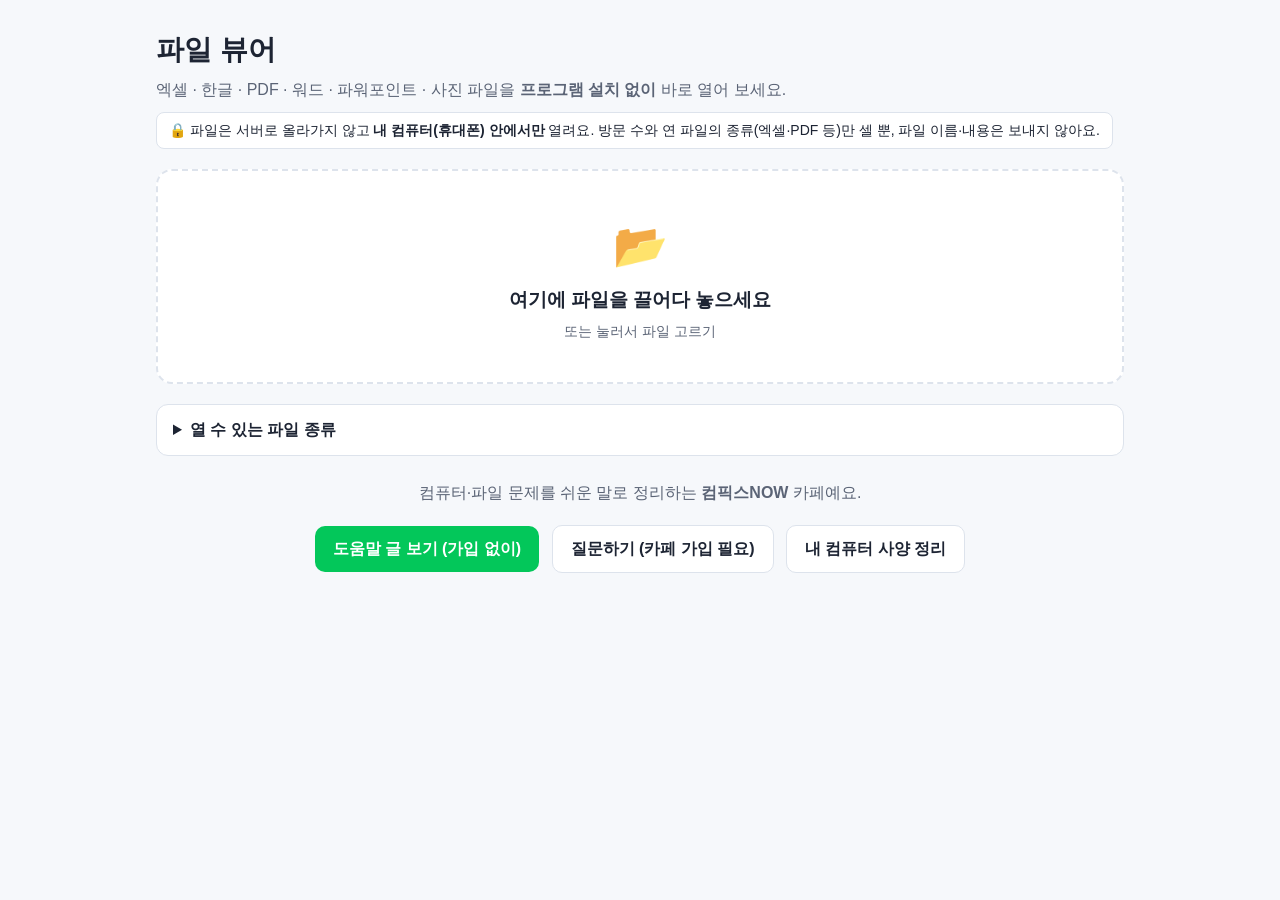
<file: index.html>
<!doctype html>
<html lang="ko">
<head>
<meta charset="utf-8">
<meta name="viewport" content="width=device-width, initial-scale=1">
<title>파일 뷰어 - 프로그램 없이 바로 열기 | 컴픽스NOW</title>
<meta name="description" content="엑셀, 한글(hwp·hwpx), PDF, 워드, 파워포인트, 아이폰 사진(HEIC) 파일을 프로그램 설치 없이 브라우저에서 바로 열어 보세요. 파일은 내 컴퓨터 밖으로 나가지 않아요.">
<link rel="stylesheet" href="style.css">
</head>
<body>
<header class="top">
  <h1>파일 뷰어</h1>
  <p class="sub">엑셀 · 한글 · PDF · 워드 · 파워포인트 · 사진 파일을 <b>프로그램 설치 없이</b> 바로 열어 보세요.</p>
  <p class="safe">🔒 파일은 서버로 올라가지 않고 <b>내 컴퓨터(휴대폰) 안에서만</b> 열려요. 방문 수와 연 파일의 종류(엑셀·PDF 등)만 셀 뿐, 파일 이름·내용은 보내지 않아요.</p>
</header>

<main>
  <label id="drop" class="drop" for="pick">
    <input id="pick" type="file" hidden>
    <span class="big">📂</span>
    <span class="t1">여기에 파일을 끌어다 놓으세요</span>
    <span class="t2">또는 눌러서 파일 고르기</span>
  </label>

  <section id="result" hidden>
    <div id="info" class="info"></div>
    <div id="warn"></div>
    <div id="viewer" class="viewer"></div>
    <div id="guide" class="guide"></div>
  </section>

  <details class="types">
    <summary>열 수 있는 파일 종류</summary>
    <ul>
      <li><b>엑셀·표</b> .xlsx .xlsm .xlsb .xls .csv .tsv .ods .numbers</li>
      <li><b>한글</b> .hwp .hwpx <small>(간단 보기, 복잡한 서식은 다르게 보일 수 있어요)</small></li>
      <li><b>PDF</b> .pdf <small>(비밀번호 PDF 포함 · 카페 회원은 서명·글자 넣기, 쪽 정리까지)</small></li>
      <li><b>워드</b> .docx · <b>파워포인트</b> .pptx</li>
      <li><b>사진</b> .jpg .png .gif .webp .bmp .svg .heic(아이폰) .tif</li>
      <li><b>글자</b> .txt .md .json .xml .log · <b>압축</b> .zip(안의 파일 목록)</li>
      <li><b>소리·영상</b> .mp3 .wav .m4a .mp4 .webm</li>
    </ul>
  </details>
</main>

<footer class="help">
  <p>컴퓨터·파일 문제를 쉬운 말로 정리하는 <b>컴픽스NOW</b> 카페예요.</p>
  <a class="btn" href="https://cafe.naver.com/comfixnow" target="_blank" rel="noopener">도움말 글 보기 (가입 없이)</a>
  <a class="btn btn2" href="https://cafe.naver.com/f-e/cafes/31647359/menus/9" target="_blank" rel="noopener">질문하기 (카페 가입 필요)</a>
  <a class="btn btn2" href="spec.html">내 컴퓨터 사양 정리</a>
</footer>

<script type="module" src="app.js"></script>
</body>
</html>
</file>
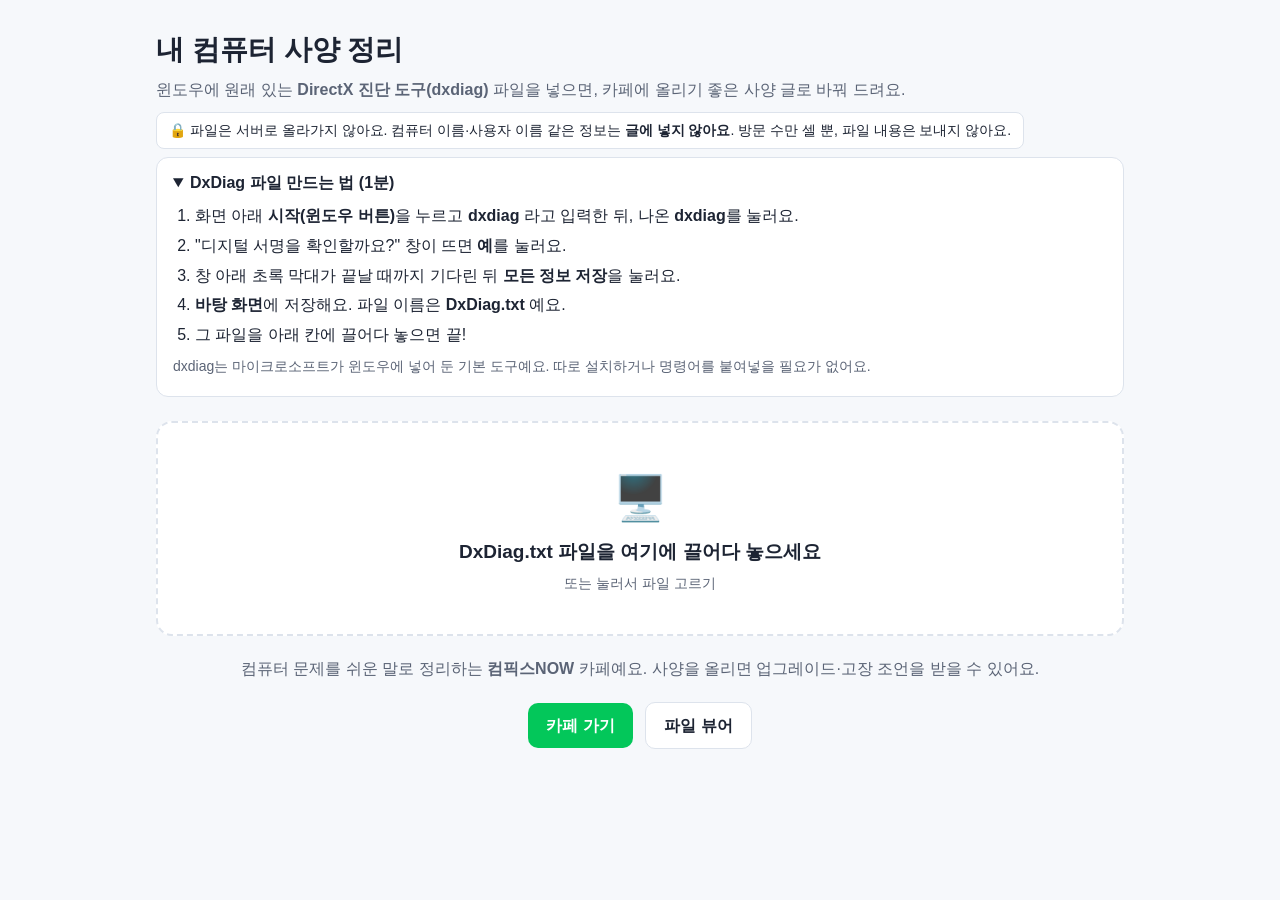
<file: spec.html>
<!doctype html>
<html lang="ko">
<head>
<meta charset="utf-8">
<meta name="viewport" content="width=device-width, initial-scale=1">
<title>내 컴퓨터 사양 정리 - DxDiag 파일로 바로 | 컴픽스NOW</title>
<meta name="description" content="윈도우 기본 도구 DxDiag로 저장한 파일을 넣으면 CPU·램·그래픽카드·저장장치 사양을 카페에 올리기 좋은 글로 정리해 드려요. 설치 없이, 파일은 내 컴퓨터 밖으로 나가지 않아요.">
<link rel="stylesheet" href="style.css">
</head>
<body>
<header class="top">
  <h1>내 컴퓨터 사양 정리</h1>
  <p class="sub">윈도우에 원래 있는 <b>DirectX 진단 도구(dxdiag)</b> 파일을 넣으면, 카페에 올리기 좋은 사양 글로 바꿔 드려요.</p>
  <p class="safe">🔒 파일은 서버로 올라가지 않아요. 컴퓨터 이름·사용자 이름 같은 정보는 <b>글에 넣지 않아요</b>. 방문 수만 셀 뿐, 파일 내용은 보내지 않아요.</p>
</header>

<main>
  <details class="types" open>
    <summary>DxDiag 파일 만드는 법 (1분)</summary>
    <ol class="steps">
      <li>화면 아래 <b>시작(윈도우 버튼)</b>을 누르고 <b>dxdiag</b> 라고 입력한 뒤, 나온 <b>dxdiag</b>를 눌러요.</li>
      <li>"디지털 서명을 확인할까요?" 창이 뜨면 <b>예</b>를 눌러요.</li>
      <li>창 아래 초록 막대가 끝날 때까지 기다린 뒤 <b>모든 정보 저장</b>을 눌러요.</li>
      <li><b>바탕 화면</b>에 저장해요. 파일 이름은 <b>DxDiag.txt</b> 예요.</li>
      <li>그 파일을 아래 칸에 끌어다 놓으면 끝!</li>
    </ol>
    <p class="note">dxdiag는 마이크로소프트가 윈도우에 넣어 둔 기본 도구예요. 따로 설치하거나 명령어를 붙여넣을 필요가 없어요.</p>
  </details>

  <label id="drop" class="drop" for="pick">
    <input id="pick" type="file" accept=".txt,text/plain" hidden>
    <span class="big">🖥️</span>
    <span class="t1">DxDiag.txt 파일을 여기에 끌어다 놓으세요</span>
    <span class="t2">또는 눌러서 파일 고르기</span>
  </label>

  <section id="result" hidden>
    <div id="warn"></div>
    <div class="bar">
      <button id="copy" class="primary">📋 글 복사하기</button>
      <a class="btn" id="post" href="https://cafe.naver.com/f-e/cafes/31647359/menus/9" target="_blank" rel="noopener">카페에 올리러 가기</a>
      <span class="hint" id="copied"></span>
    </div>
    <textarea id="out" class="out" rows="16" spellcheck="false"></textarea>
    <p class="note">아래 [궁금한 점] 칸을 채워서 올리면 더 정확하게 조언받을 수 있어요. 글 내용은 여기서 바로 고칠 수 있어요.</p>
  </section>
</main>

<footer class="help">
  <p>컴퓨터 문제를 쉬운 말로 정리하는 <b>컴픽스NOW</b> 카페예요. 사양을 올리면 업그레이드·고장 조언을 받을 수 있어요.</p>
  <a class="btn" href="https://cafe.naver.com/comfixnow" target="_blank" rel="noopener">카페 가기</a>
  <a class="btn btn2" href="./">파일 뷰어</a>
</footer>

<script type="module" src="spec.js"></script>
</body>
</html>
</file>
<file: style.css>
:root{--bg:#f6f8fb;--card:#fff;--ink:#1d2433;--sub:#5b6476;--line:#dde3ec;--accent:#2f6fed;--warn:#fff4e5;--warnline:#f0a33a;--danger:#fdecec;--dangerline:#e5484d}
@media (prefers-color-scheme:dark){:root{--bg:#14171d;--card:#1d222b;--ink:#e8ecf3;--sub:#a3adbf;--line:#323a48;--accent:#6b9bff;--warn:#3a2d17;--warnline:#c98a2e;--danger:#3b1c1e;--dangerline:#e5484d}}
*{box-sizing:border-box}
body{margin:0;background:var(--bg);color:var(--ink);font-family:-apple-system,BlinkMacSystemFont,"Apple SD Gothic Neo","Malgun Gothic","Noto Sans KR",sans-serif;line-height:1.6}
.top,main,.help{max-width:1000px;margin:0 auto;padding:0 16px}
.top{padding-top:28px}
h1{margin:0 0 4px;font-size:28px}
.sub{margin:0;color:var(--sub)}
.safe{display:inline-block;margin:10px 0 0;padding:6px 12px;border-radius:8px;background:var(--card);border:1px solid var(--line);font-size:14px}
.drop{display:flex;flex-direction:column;align-items:center;gap:4px;margin:20px 0;padding:40px 16px;border:2px dashed var(--line);border-radius:16px;background:var(--card);cursor:pointer;text-align:center;transition:.15s}
.drop:hover,.drop.over{border-color:var(--accent);background:color-mix(in srgb,var(--accent) 8%,var(--card))}
.drop .big{font-size:44px}.drop .t1{font-size:19px;font-weight:700}.drop .t2{color:var(--sub);font-size:14px}
.info{display:flex;flex-wrap:wrap;gap:8px 16px;align-items:center;padding:12px 16px;background:var(--card);border:1px solid var(--line);border-radius:12px;font-size:14px}
.info .name{font-weight:700;font-size:16px;word-break:break-all}
.tag{padding:2px 8px;border-radius:6px;background:color-mix(in srgb,var(--accent) 15%,transparent);color:var(--accent);font-weight:600}
.msg{margin:12px 0;padding:12px 16px;border-radius:12px;border:1px solid var(--warnline);background:var(--warn)}
.msg.danger{border-color:var(--dangerline);background:var(--danger)}
.msg b{display:block;margin-bottom:2px}
.viewer{margin:12px 0 24px;background:var(--card);border:1px solid var(--line);border-radius:12px;padding:12px;overflow:auto;max-height:80vh}
.viewer img,.viewer canvas,.viewer video{max-width:100%;height:auto;display:block;margin:0 auto 12px}
.viewer svg{max-width:100%;height:auto;display:block;margin:0 auto 12px;background:#fff;box-shadow:0 1px 4px #0002}
.viewer pre{white-space:pre-wrap;word-break:break-all;margin:0;font-size:14px}
.tabs{display:flex;gap:6px;flex-wrap:wrap;margin-bottom:10px}
.tabs button,.bar button,.bar a{padding:6px 12px;border:1px solid var(--line);border-radius:8px;background:var(--card);color:var(--ink);cursor:pointer;font-size:14px;text-decoration:none}
.tabs button.on{background:var(--accent);border-color:var(--accent);color:#fff}
.bar{display:flex;gap:8px;align-items:center;flex-wrap:wrap;margin-bottom:10px}
.sheet table{border-collapse:collapse;font-size:13px;background:#fff;color:#111}
.sheet td,.sheet th{border:1px solid #cfd6e0;padding:3px 6px;white-space:nowrap}
.page{background:#fff;box-shadow:0 1px 4px #0003;margin:0 auto 14px}
.ziplist{list-style:none;padding:0;margin:0}
.ziplist li{padding:6px 4px;border-bottom:1px solid var(--line)}
.ziplist button{background:none;border:0;color:var(--accent);cursor:pointer;font-size:14px;text-align:left;padding:0}
.loading{color:var(--sub);padding:20px;text-align:center}
.types{margin:8px 0 24px;padding:12px 16px;background:var(--card);border:1px solid var(--line);border-radius:12px}
.types summary{cursor:pointer;font-weight:700}.types ul{margin:8px 0 0;padding-left:20px}
.help{padding-bottom:40px;text-align:center;color:var(--sub)}
.btn{display:inline-block;padding:10px 18px;border-radius:10px;background:#03c75a;color:#fff;font-weight:700;text-decoration:none}
.docx-wrapper{background:transparent!important;padding:0!important}
.guide:empty{display:none}
.guide{margin:-12px 0 24px;padding:12px 16px;background:var(--card);border:1px solid var(--line);border-radius:12px;font-size:15px}
.guide a{color:var(--accent);font-weight:700}
.guide span{color:var(--sub);font-size:13px}
.help .btn{margin:4px}
.btn2{background:var(--card);color:var(--ink);border:1px solid var(--line)}
.member{margin:8px 0 0;padding:6px 12px;border-radius:8px;border:1px solid var(--warnline);background:var(--warn);font-size:14px;display:inline-block}
.member.ok{border-color:#2fb36b;background:color-mix(in srgb,#2fb36b 12%,var(--card))}
.bar button.edit,.bar button.primary{background:var(--accent);border-color:var(--accent);color:#fff;font-weight:700}
.bar button.on{outline:2px solid var(--accent)}
.bar.sticky{position:sticky;top:0;z-index:5;background:var(--card);padding:6px 0}
.bar .hint{color:var(--sub);font-size:13px}
.bar select{padding:5px;border-radius:8px;border:1px solid var(--line);background:var(--card);color:var(--ink)}
.pbox{margin:0 auto 18px;width:fit-content}
.pbox.removed .pwrap{opacity:.25}
.pctl{display:flex;gap:6px;align-items:center;margin-bottom:4px;font-size:13px}
.pctl button{padding:3px 8px;border:1px solid var(--line);border-radius:6px;background:var(--card);color:var(--ink);cursor:pointer;font-size:12px}
.pwrap{position:relative}
.pwrap canvas.page{margin:0;max-width:none}
.layer{position:absolute;inset:0}
.placing .layer{cursor:crosshair}
.oitem{position:absolute;padding:0}
.otext{min-width:40px;min-height:1em;outline:1px dashed var(--accent);color:#000;background:#ffffff80;line-height:1.3;white-space:pre;font-family:"Apple SD Gothic Neo","Malgun Gothic","Noto Sans KR",sans-serif}
.osign{width:150px;display:block;outline:1px dashed var(--accent);margin:0}
.ohandle,.odel{position:absolute;top:-20px;width:20px;height:20px;line-height:20px;text-align:center;border-radius:50%;background:var(--accent);color:#fff;font-size:13px;cursor:move;user-select:none}
.ohandle{left:-2px}.odel{left:22px;background:#e5484d;cursor:pointer}
.modal{position:fixed;inset:0;background:#0008;display:flex;align-items:center;justify-content:center;z-index:50;padding:16px}
.modal-in{background:var(--card);border-radius:14px;padding:16px;max-width:640px;width:100%}
.pad{width:100%;height:auto;background:#fff;border:1px solid var(--line);border-radius:8px;margin:10px 0;touch-action:none;display:block}
.pw{padding:8px 10px;font-size:16px;border:1px solid var(--line);border-radius:8px;width:160px;margin-top:8px}
.pwbtn{padding:8px 14px;border-radius:8px;border:0;background:var(--accent);color:#fff;font-weight:700;cursor:pointer}
.pwmsg{color:var(--dangerline);font-size:13px}
.pw{width:260px;max-width:100%}
.steps{margin:8px 0;padding-left:22px}.steps li{margin:4px 0}
.note{color:var(--sub);font-size:14px;margin:6px 0}
.out{width:100%;margin:4px 0;padding:12px;border:1px solid var(--line);border-radius:12px;background:var(--card);color:var(--ink);font:14px/1.6 ui-monospace,Menlo,Consolas,"Malgun Gothic",monospace;resize:vertical}
</file>
